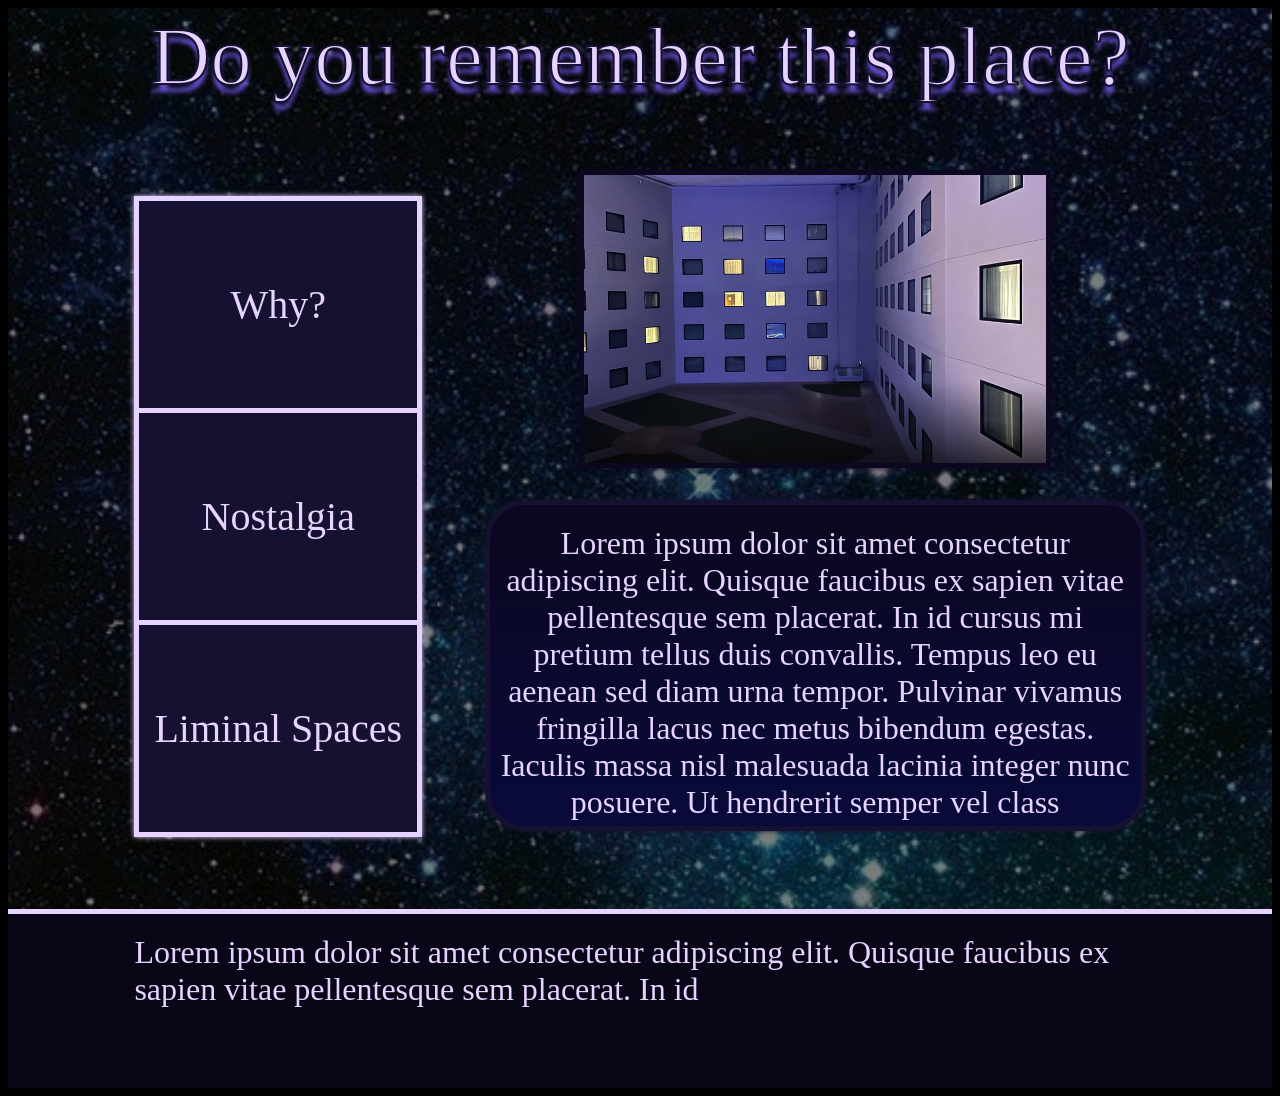
<file: index.html>
<!DOCTYPE HTML>
<html lang="en">
    <head>
        <meta name="viewport" content="width=device-width, initial-scale=1.0">
        <meta charset="utf-8">
        <title>Do You Remember This Place? - Homepage</title>
        <link rel="stylesheet" href="css/styles.css">
    </head>
    
    <body>
        <div class="centerEverything">
            <header>
                Do you remember this place?
            </header>
            <main>
                <nav>
                    <ul>
                        <li><a href="why.html">Why?</a></li>
                        <li><a href="nos.html">Nostalgia</a></li>
                        <li><a href="ols.html">Liminal Spaces</a></li>
                    </ul>
                </nav>
                <div id="mainMain">
                    <img src="images/windows.png" alt="a liminal space image of very large apartment complex" class="windows">

                    <p>
                        Lorem ipsum dolor sit amet consectetur adipiscing elit. Quisque faucibus ex sapien vitae pellentesque sem placerat. In id cursus mi pretium tellus duis convallis. Tempus leo eu aenean sed diam urna tempor. Pulvinar vivamus fringilla lacus nec metus bibendum egestas. Iaculis massa nisl malesuada lacinia integer nunc posuere. Ut hendrerit semper vel class 
                    </p>
                </div>
            </main>
        </div>
        <footer>
            Lorem ipsum dolor sit amet consectetur adipiscing elit. Quisque faucibus ex sapien vitae pellentesque sem placerat. In id
        </footer>
    </body>
</html>
</file>
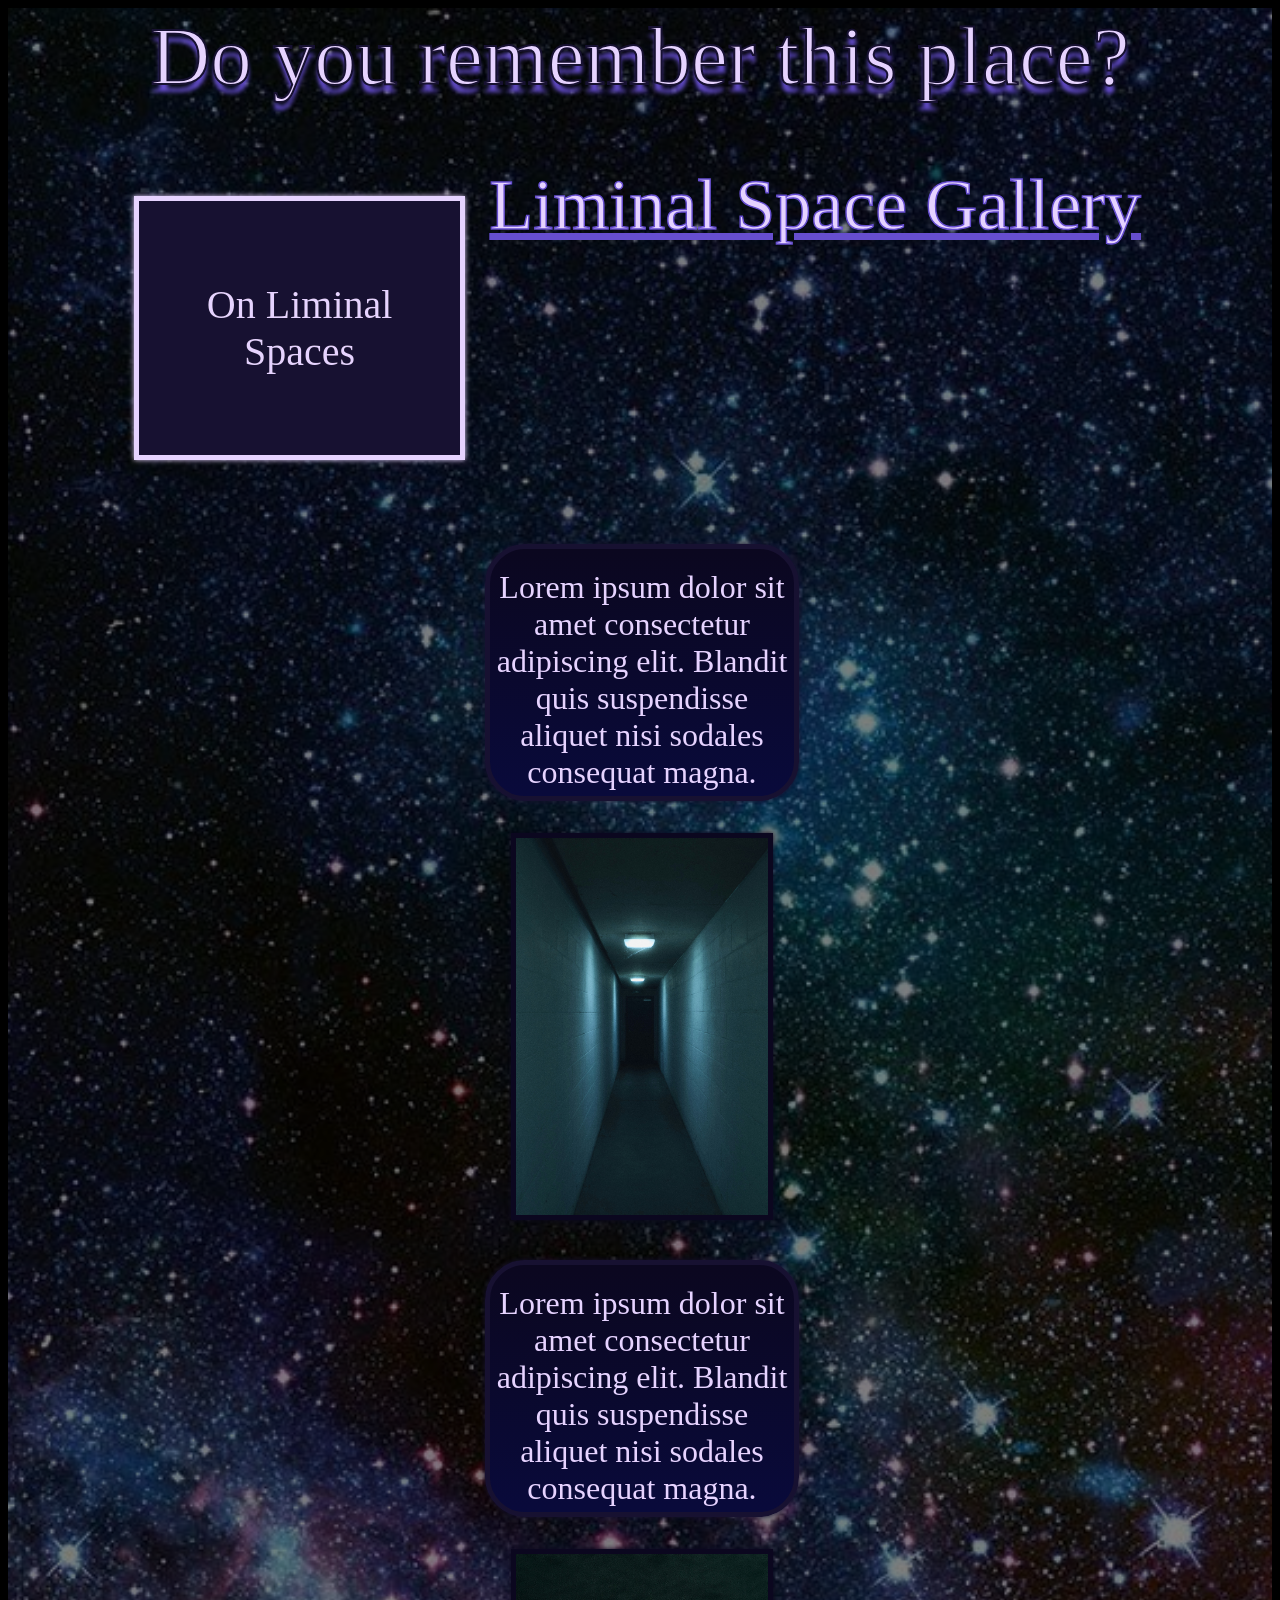
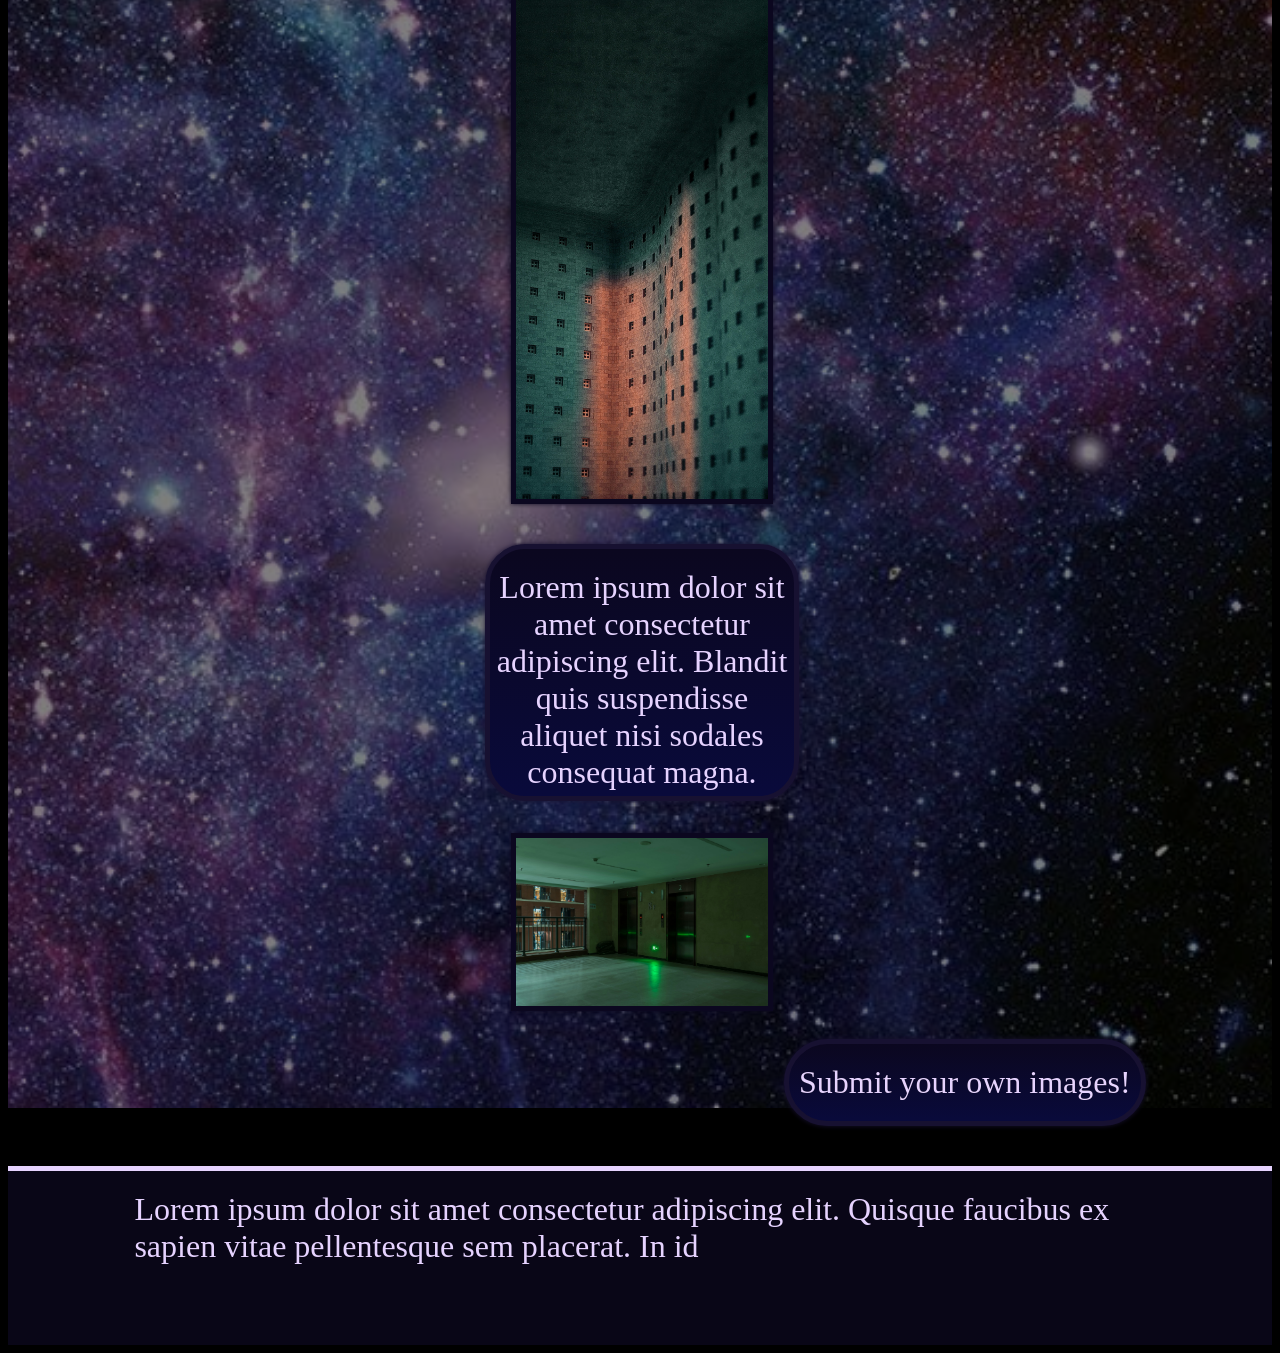
<file: lsg.html>
<!DOCTYPE HTML>
<html lang="en">
    <head>
        <meta name="viewport" content="width=device-width, initial-scale=1.0">
        <meta charset="utf-8">
        <title>Do You Remember This Place? - Gallery</title>
        <link rel="stylesheet" href="css/styles.css">
    </head>
    
    <body>
        <div class="centerEverything">
            <header>
                Do you remember this place?
            </header>
            <main>
                <nav>
                    <ul>
                        <li><a href="ols.html">On Liminal Spaces</a></li>
                    </ul>
                </nav>
                <h1>Liminal Space Gallery</h1>
                <section class="lsg">
                    <div class="left">
						<div>
							<p>
							Lorem ipsum dolor sit amet consectetur adipiscing elit. Blandit quis suspendisse aliquet nisi sodales consequat magna. 
							</p>
							<img src="images/hallway.jpg" alt="a very dark pale hallway with dim blue lights lining the ceiling" class="img-ols">
						</div>
						
						<div>
							<p>
							Lorem ipsum dolor sit amet consectetur adipiscing elit. Blandit quis suspendisse aliquet nisi sodales consequat magna. 
							</p>
							<img src="images/redlightwindows.jpg" alt="an image of large walls with various windows placed on a grid pattern while a red light shines towards the center" class="img-ols">
						</div>
                    </div>

                    <div class="right">
						<div>
							<p>
							Lorem ipsum dolor sit amet consectetur adipiscing elit. Blandit quis suspendisse aliquet nisi sodales consequat magna.
							</p>
							<img src="images/elevators.jpg" alt="an image of 2 elevators, side by side." class="img-ols">
						</div>
						
						
                    </div>
					
					<div id="overlay" onclick="toggleForm()"></div>
						
					</section>
					
					<div class="button-div">
						<button onclick="toggleForm()" class="lsg-button">Submit your own images!</button>
					</div>
					
					<form id="form-lsg">
						<div class="form-input">
							<label for="email-lsg">Email</label>
							<input type="email" id="email-lsg" name="emailLsg" placeholder="coolemail@somewhere.com" title="Enter your email here for our sceurity and any neccesary communication" required>
						</div>
							
						<div class="form-input">
							<label for="tel-lsg">Phone Number</label>
							<input type="tel" id="tel-lsg" name="telLsg" placeholder="123-456-7890" pattern="^\(?\d{3}\)?[-.\s]?\d{3}[-.\s]?\d{4}$" title="Enter your phone number here for our security" required>
						</div>
							
						<div class="form-input">
							<label for="caption-lsg">Caption</label>
							<textarea id="caption-lsg" name="capLsg" title="Describe the image itself!" required></textarea>
						</div>
							
						<div class="form-input">
							<label for="img-upload-lsg">Image File</label>
							<input type="file" id="img-upload-lsg" name="imgLsg" title="Upload your liminal space image!" accept="image/*" required>
						</div>
							
						<div class="form-input">
							<button type="Submit">Submit!</button>
						</div>
					</form>
            </main>
        </div>
		
		<script>
			function toggleForm() {
			  const overlay = document.getElementById("overlay");
			  const modal = document.getElementById("form-lsg");

			  const isOpen = overlay.style.display === "block";

			  if (isOpen) {
				overlay.style.display = "none";
				modal.style.display = "none";
			  } else {
				overlay.style.display = "block";
				modal.style.display = "block";
			  }
			}
			
			document.addEventListener("DOMContentLoaded", () => {
			  form.addEventListener("submit", (e) => {
				if (!modal.checkValidity()) {
				  e.preventDefault();
				  alert("One of the input fields are rendering invalid!");
				}
			  });
			});
		</script>
		
        <footer>
            Lorem ipsum dolor sit amet consectetur adipiscing elit. Quisque faucibus ex sapien vitae pellentesque sem placerat. In id
        </footer>
    </body>
</html>
</file>
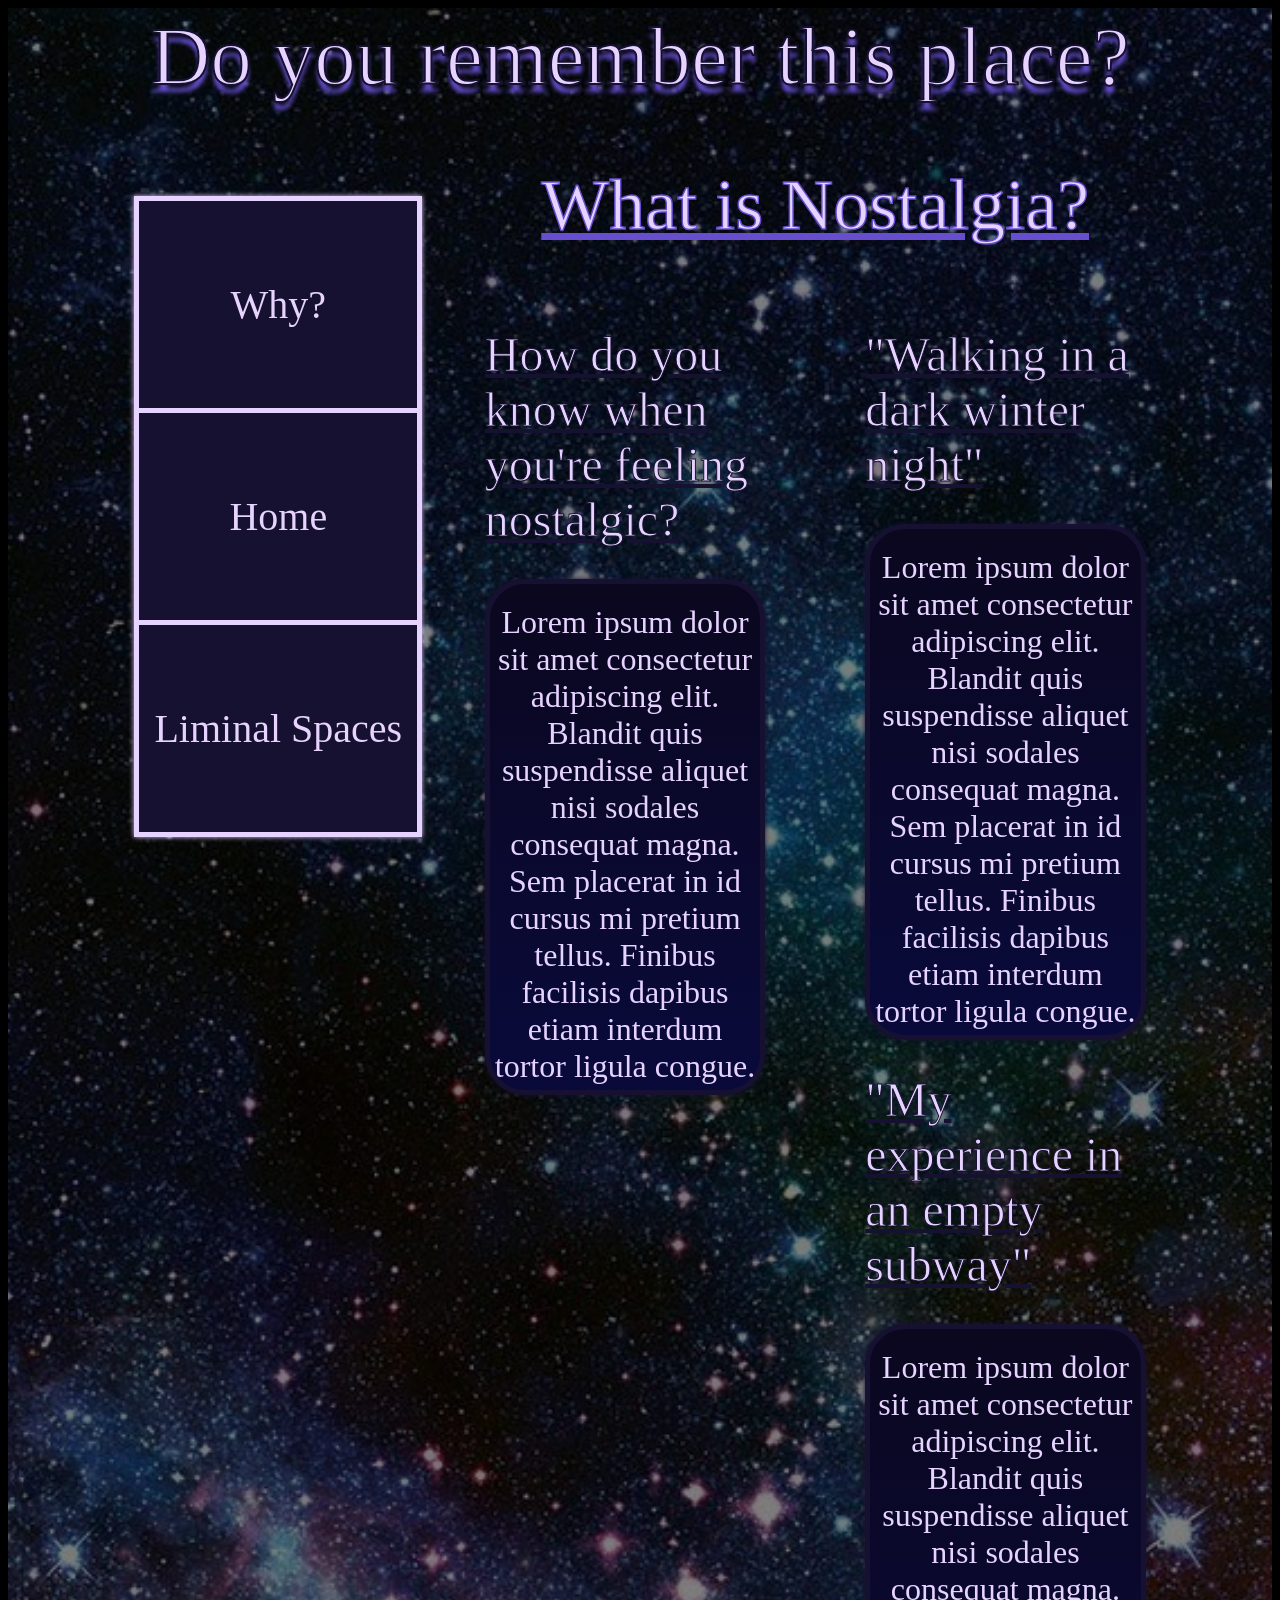
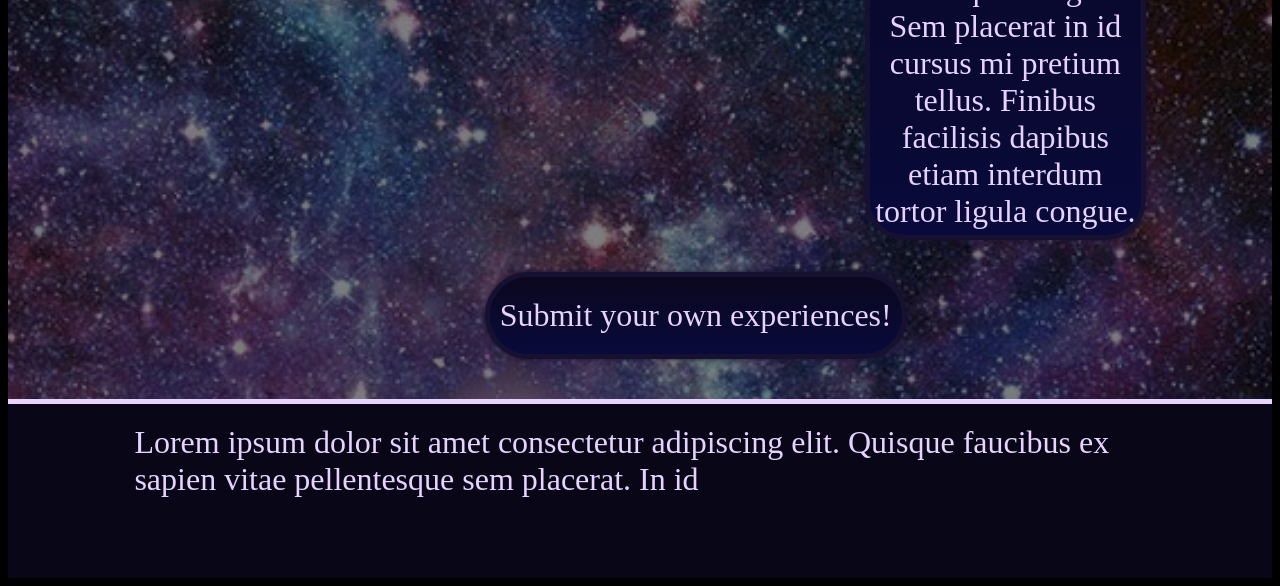
<file: nos.html>
<!DOCTYPE HTML>
<html lang="en">
    <head>
        <meta name="viewport" content="width=device-width, initial-scale=1.0">
        <meta charset="utf-8">
        <title>Do You Remember This Place? - Nostalgia</title>
        <link rel="stylesheet" href="css/styles.css">
    </head>
    
    <body>
        <div class="centerEverything">
            <header>
                Do you remember this place?
            </header>
            <main>
                <nav>
                    <ul>
                        <li><a href="why.html">Why?</a></li>
                        <li><a href="index.html">Home</a></li>
                        <li><a href="ols.html">Liminal Spaces</a></li>
                    </ul>
                </nav>
				<div>
                <h1>What is Nostalgia?</h1>
                <section class="nos">
                    <div class="left">
						<div>
							<h2>How do you know when you're feeling nostalgic?</h2>
							<p>
							Lorem ipsum dolor sit amet consectetur adipiscing elit. Blandit quis suspendisse aliquet nisi sodales consequat magna. Sem placerat in id cursus mi pretium tellus. Finibus facilisis dapibus etiam interdum tortor ligula congue.
						</div>
					</div>

                    <div class="right">
						<div>
							<h2>"Walking in a dark winter night"</h2>
							<p>
								Lorem ipsum dolor sit amet consectetur adipiscing elit. Blandit quis suspendisse aliquet nisi sodales consequat magna. Sem placerat in id cursus mi pretium tellus. Finibus facilisis dapibus etiam interdum tortor ligula congue.
							</p>
						</div>
						
						<div>
							<h2>"My experience in an empty subway"</h2>
							<p>
								Lorem ipsum dolor sit amet consectetur adipiscing elit. Blandit quis suspendisse aliquet nisi sodales consequat magna. Sem placerat in id cursus mi pretium tellus. Finibus facilisis dapibus etiam interdum tortor ligula congue.
							</p>
						</div>
                    </div>
					
					<div id="overlay" onclick="toggleForm()"></div>
						
				</section>
					
					<div class="button-div-nos">
						<button onclick="toggleForm()" class="nos-button">Submit your own experiences!</button>
					</div>
					
					<form id="form-nos">
						<div class="form-input">
							<label for="email-nos">Email</label>
							<input type="email" id="email-nos" name="emailNos" placeholder="coolemail@somewhere.com" title="Enter your email here for our sceurity and any neccesary communication" required>
						</div>
							
						<div class="form-input">
							<label for="tel-nos">Phone Number</label>
							<input type="tel" id="tel-nos" name="telNos" placeholder="123-456-7890" pattern="^\(?\d{3}\)?[-.\s]?\d{3}[-.\s]?\d{4}$" title="Enter your phone number here for our security" required>
						</div>
						
						<div class="form-input">
							<label for="sub-nos">Subject</label>
							<input type="text" id="sub-nos" name="subNos" title="Whats your experience about?" required>
						</div>
							
						<div class="form-input">
							<label for="exp-nos">Experience</label>
							<textarea id="exp-nos" name="expNos" title="Describe your experience with nostalgia and/or liminal spaces!" required></textarea>
						</div>
							
						<div class="form-input">
							<button type="Submit">Submit!</button>
						</div>
					</form>
				</div>
            </main>
        </div>
		
		<script>
			function toggleForm() {
			  const overlay = document.getElementById("overlay");
			  const modal = document.getElementById("form-nos");

			  const isOpen = overlay.style.display === "block";

			  if (isOpen) {
				overlay.style.display = "none";
				modal.style.display = "none";
			  } else {
				overlay.style.display = "block";
				modal.style.display = "block";
			  }
			}
			
			document.addEventListener("DOMContentLoaded", () => {
			  const form = document.getElementById("myForm");

			  form.addEventListener("submit", (e) => {
				if (!form.checkValidity()) {
				  e.preventDefault();
				  alert("One of the input fields are rendering invalid!");
				}
			  });
			});
		</script>
		
        <footer>
            Lorem ipsum dolor sit amet consectetur adipiscing elit. Quisque faucibus ex sapien vitae pellentesque sem placerat. In id
        </footer>
    </body>
</html>
</file>
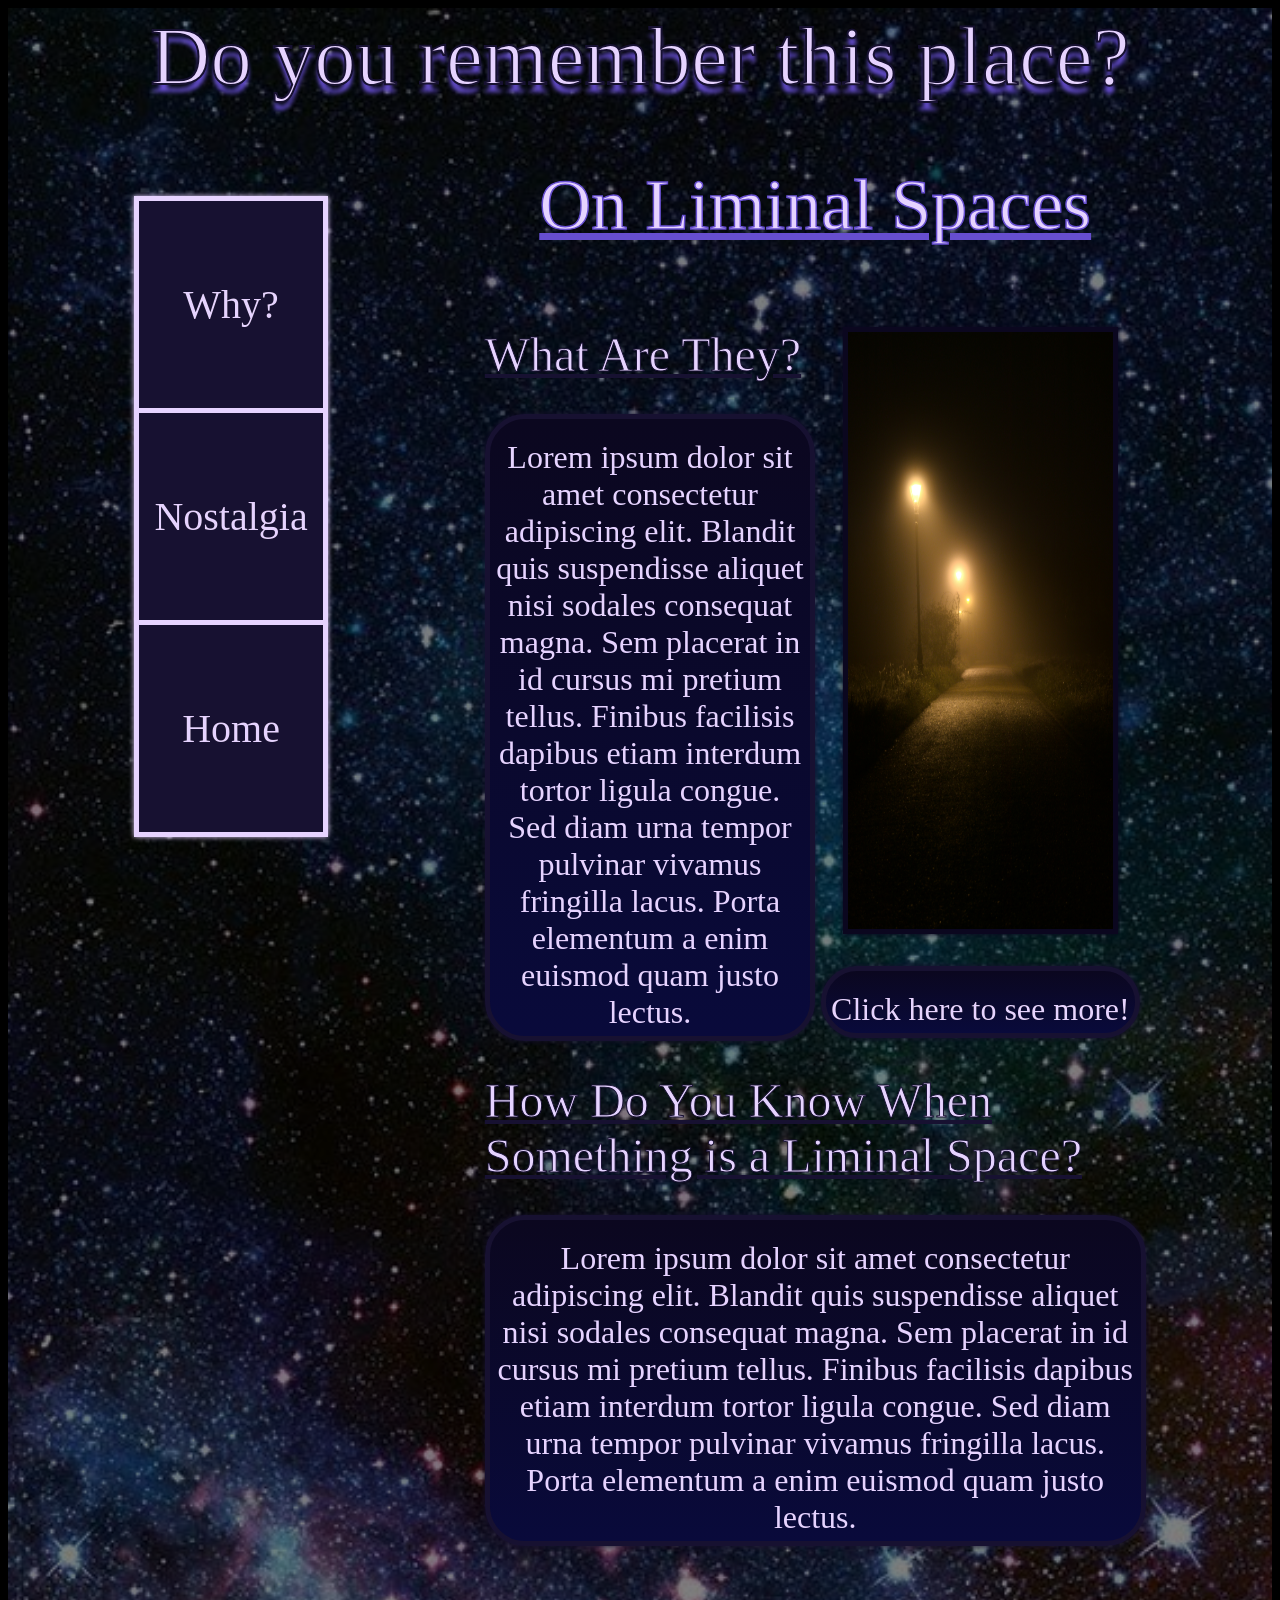
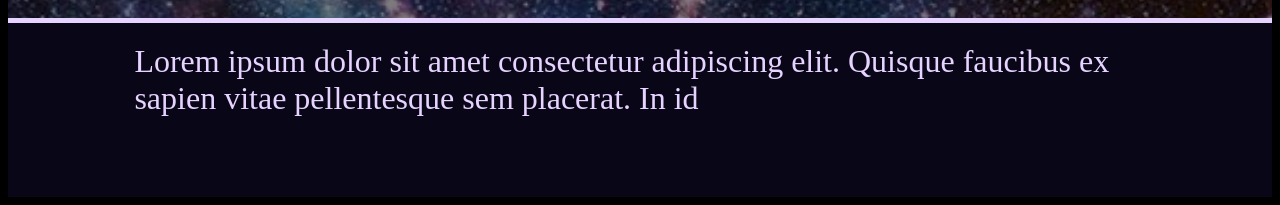
<file: ols.html>
<!DOCTYPE HTML>
<html lang="en">
    <head>
        <meta name="viewport" content="width=device-width, initial-scale=1.0">
        <meta charset="utf-8">
        <title>Do You Remember This Place? - Liminal Spaces </title>
        <link rel="stylesheet" href="css/styles.css">
    </head>
    
    <body>
        <div class="centerEverything">
            <header>
                Do you remember this place?
            </header>
            <main>
                <nav>
                    <ul>
                        <li><a href="why.html">Why?</a></li>
                        <li><a href="nos.html">Nostalgia</a></li>
                        <li><a href="index.html">Home</a></li>
                    </ul>
                </nav>
				<div>
                <h1>On Liminal Spaces</h1>
                <section class="top-ols">
                    <div class="left">
                        <h2>What Are They?</h2>
                        <p>Lorem ipsum dolor sit amet consectetur adipiscing elit. Blandit quis suspendisse aliquet nisi sodales consequat magna. Sem placerat in id cursus mi pretium tellus. Finibus facilisis dapibus etiam interdum tortor ligula congue. Sed diam urna tempor pulvinar vivamus fringilla lacus. Porta elementum a enim euismod quam justo lectus.</p>
                    </div>

                    <div class="right">
                        <img src="images/streetlamps.jpg" alt="a dark foggy road with streetlamps lighting up the way" class="img-ols">
                        <p><a href="lsg.html">Click here to see more!</a></p>
                    </div>
                </section>
                
                <section class="bottom-ols">
                    <h2>How Do You Know When Something is a Liminal Space?</h2>
                    <p>
					Lorem ipsum dolor sit amet consectetur adipiscing elit. Blandit quis suspendisse aliquet nisi sodales consequat magna. Sem placerat in id cursus mi pretium tellus. Finibus facilisis dapibus etiam interdum tortor ligula congue. Sed diam urna tempor pulvinar vivamus fringilla lacus. Porta elementum a enim euismod quam justo lectus.
					</p>
                </section> 
				</div>
            </main>
        </div>
        <footer>
            Lorem ipsum dolor sit amet consectetur adipiscing elit. Quisque faucibus ex sapien vitae pellentesque sem placerat. In id
        </footer>
    </body>
</html>
</file>
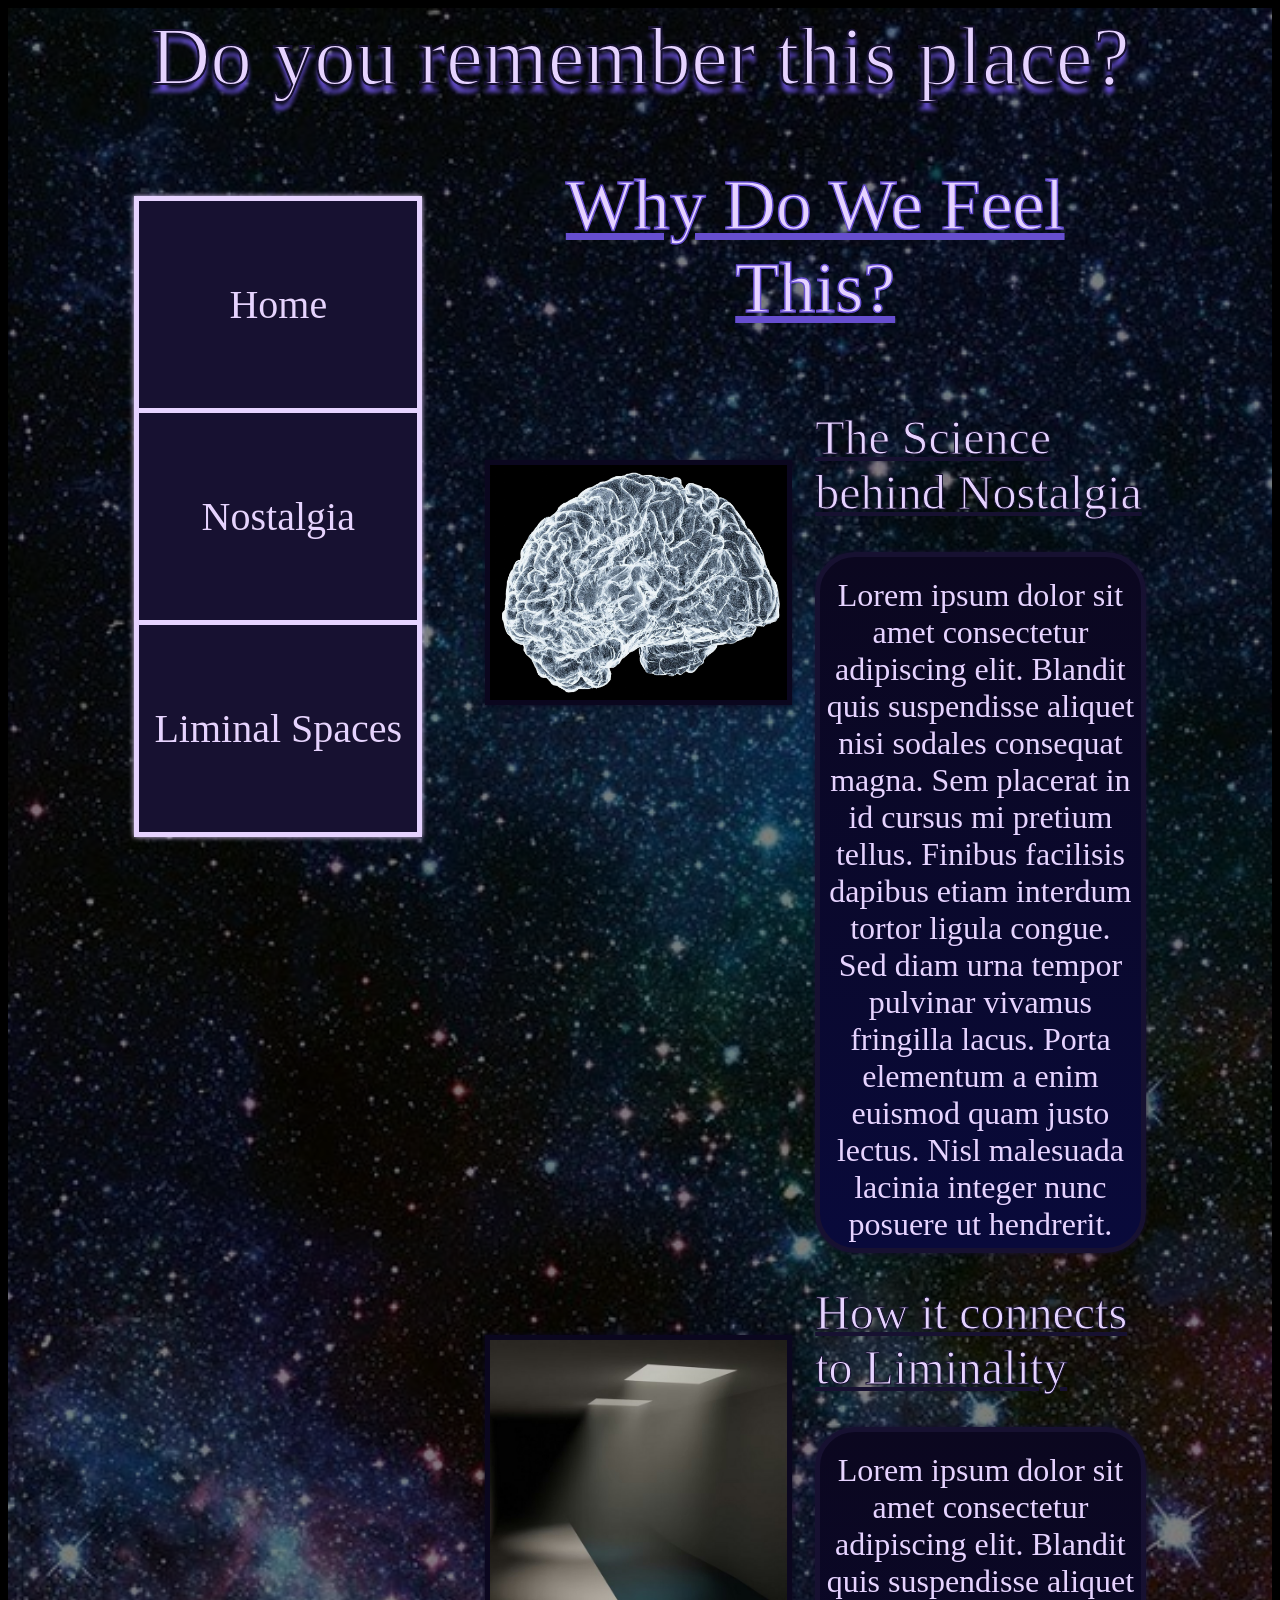
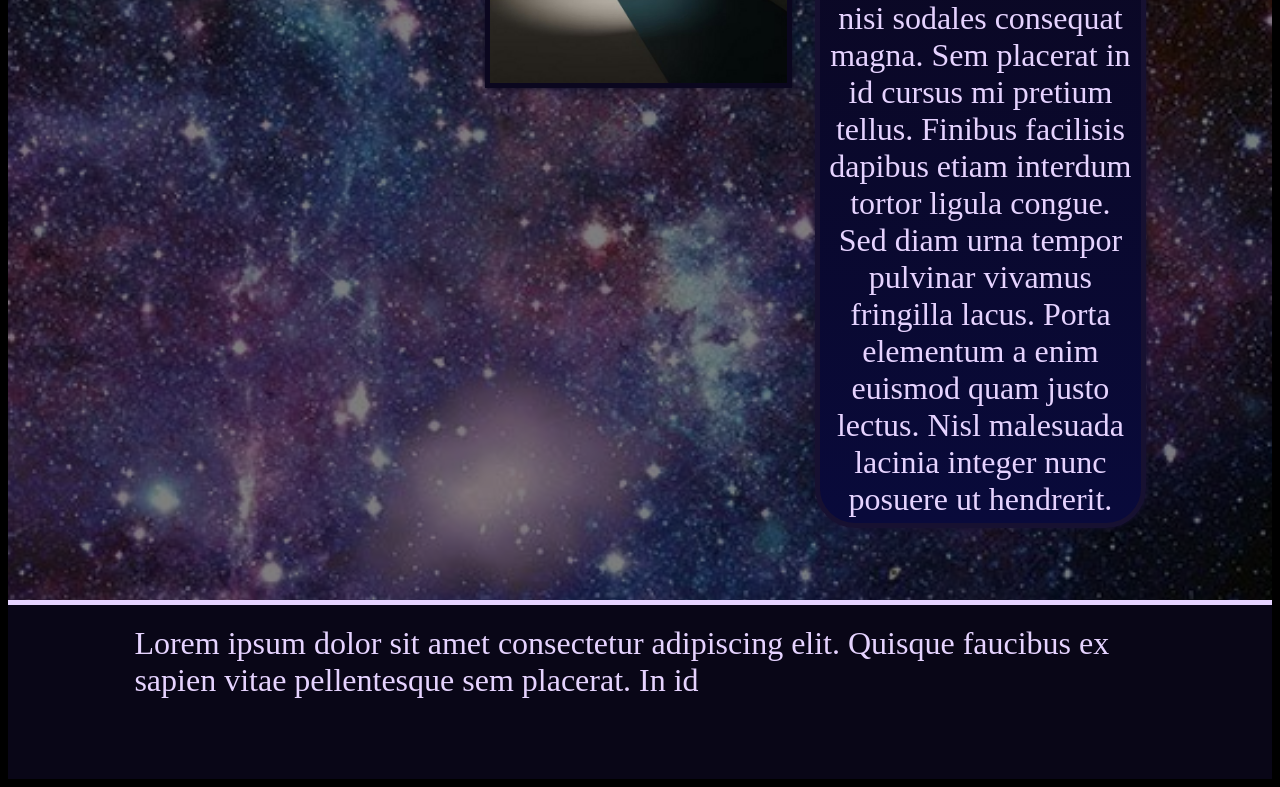
<file: why.html>
<!DOCTYPE HTML>
<html lang="en">
    <head>
        <meta name="viewport" content="width=device-width, initial-scale=1.0">
        <meta charset="utf-8">
        <title>Do You Remember This Place? - Why?</title>
        <link rel="stylesheet" href="css/styles.css">
    </head>
    
    <body>
        <div class="centerEverything">
            <header>
                Do you remember this place?
            </header>
            <main>
                <nav>
                    <ul>
                        <li><a href="index.html">Home</a></li>
                        <li><a href="nos.html">Nostalgia</a></li>
                        <li><a href="ols.html">Liminal Spaces</a></li>
                    </ul>
                </nav>
				
				<div>
					<h1>Why Do We Feel This?</h1>
                    <div class="article">
						<img src="images/brain.jpg" alt="an image of a holographic looking brain">
							
						<div>
							<h2>The Science behind Nostalgia</h2>
							<p>
								Lorem ipsum dolor sit amet consectetur adipiscing elit. Blandit quis suspendisse aliquet nisi sodales consequat magna. Sem placerat in id cursus mi pretium tellus. Finibus facilisis dapibus etiam interdum tortor ligula congue. Sed diam urna tempor pulvinar vivamus fringilla lacus. Porta elementum a enim euismod quam justo lectus. Nisl malesuada lacinia integer nunc posuere ut hendrerit. 
							</p>
						</div>
                    </div>
					
					<div class="article">
						<img src="images/abovelights.jpg" alt="a image of a very simple looking shadowy room with lights on the ceiling">
							
						<div>
							<h2>How it connects to Liminality</h2>
							<p>
								Lorem ipsum dolor sit amet consectetur adipiscing elit. Blandit quis suspendisse aliquet nisi sodales consequat magna. Sem placerat in id cursus mi pretium tellus. Finibus facilisis dapibus etiam interdum tortor ligula congue. Sed diam urna tempor pulvinar vivamus fringilla lacus. Porta elementum a enim euismod quam justo lectus. Nisl malesuada lacinia integer nunc posuere ut hendrerit.
							</p>
						</div>
                    </div>
				</div>
            </main>
        </div>
        <footer>
            Lorem ipsum dolor sit amet consectetur adipiscing elit. Quisque faucibus ex sapien vitae pellentesque sem placerat. In id
        </footer>
    </body>
</html>
</file>
<file: css/styles.css>
@charset "UTF-8";

@font-face {
	font-family: "literallyTimes";
	src: url("css/times.ttf") format("ttf");
}

/* ------ general stuff ------ */

html {
	font-family: literallyTimes, "Times New Roman", Times, serif;
	background-color: black;
	font-size: 16px;
	caret-color: transparent;
}

header {
	font-size: 6.5vw;
	text-shadow: 0 8px 4px rgb(102,78,207);
	-webkit-text-stroke: .5px rgb(23,17,49);
	text-align: center;
}

body {
	font-size: 2rem;
	color: rgb(230,211,255);
	box-shadow: inset 0 0 0 1000px rgba(0,0,0,.5);
	background-image: url(../images/space_bg.png);
	background-position: top;
	background-repeat: no-repeat;
	background-size: 300vh 300vh;
}

#mainMain {
	display: flex;
	flex-flow: column nowrap;
}

img {
	border: 5px solid rgb(11,7,31);
	box-shadow: 0 0 5px rgb(11,7,31)

}

img.windows {
	height: 70%;
	width: 70%;
	align-self: center;
}

img.img-ols {
	height: 80%;
	width: 80%;
}

.right {
	display: flex;
	flex-flow: column nowrap;
	align-items: center;
}

main p {
	border: 5px solid rgb(23,17,49);
	border-radius: 40px;
	background-image: linear-gradient(0deg, rgb(9,10,59), rgb(11,7,31));
	text-align: center;
	padding: 5px;
	box-shadow: 0 0 5px rgb(23,17,49);
}

button {
	font-family: inherit;
	font-size: 1.2rem;
	border: 5px solid rgb(23,17,49);
	border-radius: 60px;
	background-image: linear-gradient(0deg, rgb(9,10,59), rgb(11,7,31));
	text-align: center;
	padding: 6px;
	box-shadow: 0 0 5px rgb(23,17,49);
	transition: background-color .2s ease, border-color .2s ease, text-shadow .2s ease;
	color: inherit;
	text-shadow: 0 0 0 black;
	cursor: pointer;
}

li:nth-of-type(1) {
	border-top: 0;
}


footer {
	font-size: 1rem;
	border-top: 5px solid rgb(230,211,255);
	color: rgb(230,211,255);
	background-color: rgb(9,6,23);
	text-align: start;
}

/* ------ link styles / Transition styles ------ */

a {
	text-decoration: none;
	color: inherit;
	text-shadow: 0 0 0 black;
	transition: text-shadow .2s ease;
}

a:hover {
	text-shadow: 0 0 5px rgb(230,211,255);
}

li:has(a:hover) {
	background-color: rgb(9,10,59);
}

li {
	transition: background-color .2s ease
}

button:hover {
	background-image: linear-gradient(0deg, rgb(19,20,89), rgb(21,17,61));
	border-color: rgb(13,7,29);
	text-shadow: 0 0 5px rgb(230,211,255);
}

/* ------ form styles ------ */

form {
	display: none;
	position: fixed;
	border: 5px solid rgb(23,17,49);
	border-radius: 40px;
	background-image: linear-gradient(0deg, rgb(9,10,59), rgb(11,7,31));
	text-align: left;
	padding: 20px;
	box-shadow: 0 0 5px rgb(23,17,49);
	top: 50%;
	left: 50%;
	transform: translateX(-50%) translateY(-50%);
	z-index: 11;
}

.form-input {
	padding: 2vh 0;
	display: flex;
	flex-flow: column nowrap;
}

input,
textarea {
	font-size: 1rem;
	font-family: inherit;
	border: 5px solid rgb(23,17,49);
	padding: 0;
	color: rgb(9,6,23);
	background-color: rgb(230,211,255); 
}

textarea {
	resize: none;
	font-size: 1.2rem;
}

input:focus,
textarea:focus {
	outline: rgb(255,0,255) double 2px;
}	

input:valid,
textarea:valid {
	background-color: rgb(144, 255, 162);
}

input:invalid,
textarea:invalid {
	background-color: rgb(255, 144, 168);
}	

input[type="file"] {
	border: none;
	background-color: inherit;
	color: inherit;
}

#overlay {
	display: none;
	position: fixed;
	width: 100%;
	height: 100%;
	top: 0;
	left: 0;
	background: rgba(0,0,0,.5);
	z-index: 10;
}

#img-upload-lsg {
	padding: 10px 0 0 0;
}

/* ------ desktop stuff ------ */ 

@media screen and (min-width: 481px) {
	
	h1 {
		order: 0;
		font-size: 4.5rem;
		margin: 0;
		-webkit-text-stroke: .02em rgb(102,78,207);
		font-weight: normal;
		text-decoration: underline;
		text-align: center;
		align-self: start;
		grid-column: 2;
		margin-bottom: 80px;
	}
	
	h2 {
		font-size: 3rem;
		margin: 0;
		-webkit-text-stroke: .02em rgb(23,17,49);
		font-weight: normal;
		text-decoration: underline;
	}

	h3 {
		font-size: 2rem;
		color: rgba(230,211,255,.8);
		margin: 0;
		font-weight: normal;
		text-decoration: underline;
	}
	
	.article {
		display: grid;
		grid-template-columns: 1fr 1fr;
		grid-column: 2;
	}
	
	.article img {
		margin-top: 50px;
		width: 90%;
		height: auto;
		align-self: start;
		max-width: 100%;
	}
	
	.centerEverything {
		max-width: 80%;
		margin: 0 auto;
	}
	
	.nos {
		display: grid;
		grid-template-columns: 1fr 1fr;
		grid-column: 2;	
		gap: 100px;
	}
	
	.form-input {
		padding: 4vh 0;
		display: flex;
		flex-flow: column nowrap;
	}
	
	.top-ols {
		display: grid;
		grid-template-columns: 1fr 1fr;
	}
	
	.ols-button {
		margin-top: 20px;
	}
	
	.lsg {
		grid-column: 2;
		column-count: 2;
	}
	
	.lsg div {
		text-align: center;
	}
	
	div.button-div {
		grid-column: 2;
		display: flex;
		justify-content: end;
	}
		
	.lsg > div {
		break-inside: avoid;
		display: inline-block;
		width: 100%;
	}
	
	form {
		width: 30vw;
		height: 80vh;
		font-size: 2rem;
	}
	
	input {
		font-size: 1.5rem;
	}
	
	button {
		font-size: 2rem;
		padding: 20px 10px;
	}
	
	header {
		-webkit-text-stroke: 2px rgb(23,17,49);
		padding-bottom: 60px;
	}

	main {
		display: grid;
		grid-template-columns: 1fr 2fr;
		gap: 20px;
		align-items: center;
		padding-bottom: 40px;
	}

	main p {
		padding-top: 20px;
	}

	nav ul {
		list-style-type: none;
		display: table;
		border-collapse: collapse;
		border: 5px solid rgb(230,211,255);
		background-color: rgb(23,17,49);	
		box-shadow: 0 0 5px rgb(230,211,255);
	}

	nav {
		position: sticky;
		top: 10vh;
		align-self: start;
	}

	li {
		font-size: 2.5rem;
		padding: 80px 15px;
		text-align: center;
		overflow-wrap: normal;
		border-top: 5px solid rgb(230,211,255);
	}
	
	footer {
		padding: 20px 10% 80px 10%;
		font-size: 2rem;
	}
}

/* ------ mobeel stuff ------ */

@media screen and (max-width: 480px) {
	h1 {
		font-size: 1.8rem;
		margin: 0;
		-webkit-text-stroke: .02em rgb(102,78,207);
		font-weight: normal;
		text-decoration: underline;
		text-align: center;
		margin-bottom: 5%;
	}

	h2 {
		font-size: 1.5rem;
		margin: 0;
		-webkit-text-stroke: .02em rgb(23,17,49);
		font-weight: normal;
		text-decoration: underline;
	}

	h3 {
		font-size: 1.3rem;
		color: rgba(230,211,255,.8);
		margin: 0;
		font-weight: normal;
		text-decoration: underline;
	}
	
	header {
		font-size: 2rem;
		padding: 10px 0;
	}

	.top-ols {
		display: grid;
		grid-template-columns: 1fr 1fr;
	}

	.top-ols,
	.bottom-ols {
		margin: 0 5%;
	}
	
	.lsg {
		display: grid;
		grid-template-columns: 1fr 1fr;
	}

	.nos {
		max-width: 90%;
		display: grid;
		grid-template-columns: 1fr 1fr;
		margin: 0 auto;
		gap: 5px;
	}
	
	.lsg img {
		width: 40vw;
		height: auto;
	}
	
	.left div,
	.right div {
		display: flex;
		flex-flow: column nowrap;
		align-items: center;
	}
	
	.ols-button,
	.nos-button {
		margin-top: 20px;
	}

	div.button-div-nos {
		display: flex;
		flex-flow: column nowrap; 
		align-items: center;
	}
	
	.button-div {
		display: flex;
		flex-flow: row-reverse nowrap; 
		max-width: 98vw
	}
	
	.article {
		display: grid;
		grid-template-columns: 50% 50%;
	}
	
	.article div {
		display: flex;
		flex-flow: column nowrap;
		align-items: start;
	}

	.article img {
		width: 45vw;
		height: auto;
		align-self: start;
		justify-self: center;
		margin-top: 50px;
	}	

	.centerEverything {
		max-width: 100%;
		margin: 0 auto;
	}

	main {
		display: flex;
		flex-flow: column nowrap;
	}

	div#mainMain p {
		max-width: 85%;
		align-self: center;
		padding: 10px;
	}

	nav {
		order: 99;
	}

	nav ul {
		display: table;
		border-left: 0;
		border-right: 0;
		flex-flow: row nowrap;
		list-style-type: none;
		border-collapse: collapse;
		border-top: 5px solid rgb(230,211,255);
		border-bottom: 5px solid rgb(230,211,255);
		background-color: rgb(23,17,49);	
		box-shadow: 0 0 5px rgb(230,211,255);
		min-width: 100%;
		text-align: center;
	}

	nav li {
		font-size: 1.2rem;
		display: table-cell;
		border-left: 5px solid rgb(230,211,255);
		min-width: 33.3%;
		padding: 5% 0;
		vertical-align: middle;
	}

	nav li:nth-of-type(1) {
		display: table-cell;
		border-left: 0;
	}

	body {
		font-size: 1em;
		display: flex;
		flex-flow: column nowrap;
		margin: 0;
	}

	footer {
		order: 100;
		padding: 20px 10px 20px 10px;
		box-shadow: 0 0 5px rgb(230,211,255);

	}
	
	form {
		min-width: 80vw;
        font-size: 2rem;
	}
	
	a:active {
		text-shadow: 0 0 5px rgb(230,211,255);
	}

	ul li:has(a:active) {
		background-color: rgb(9,10,59);
	}
}
</file>
